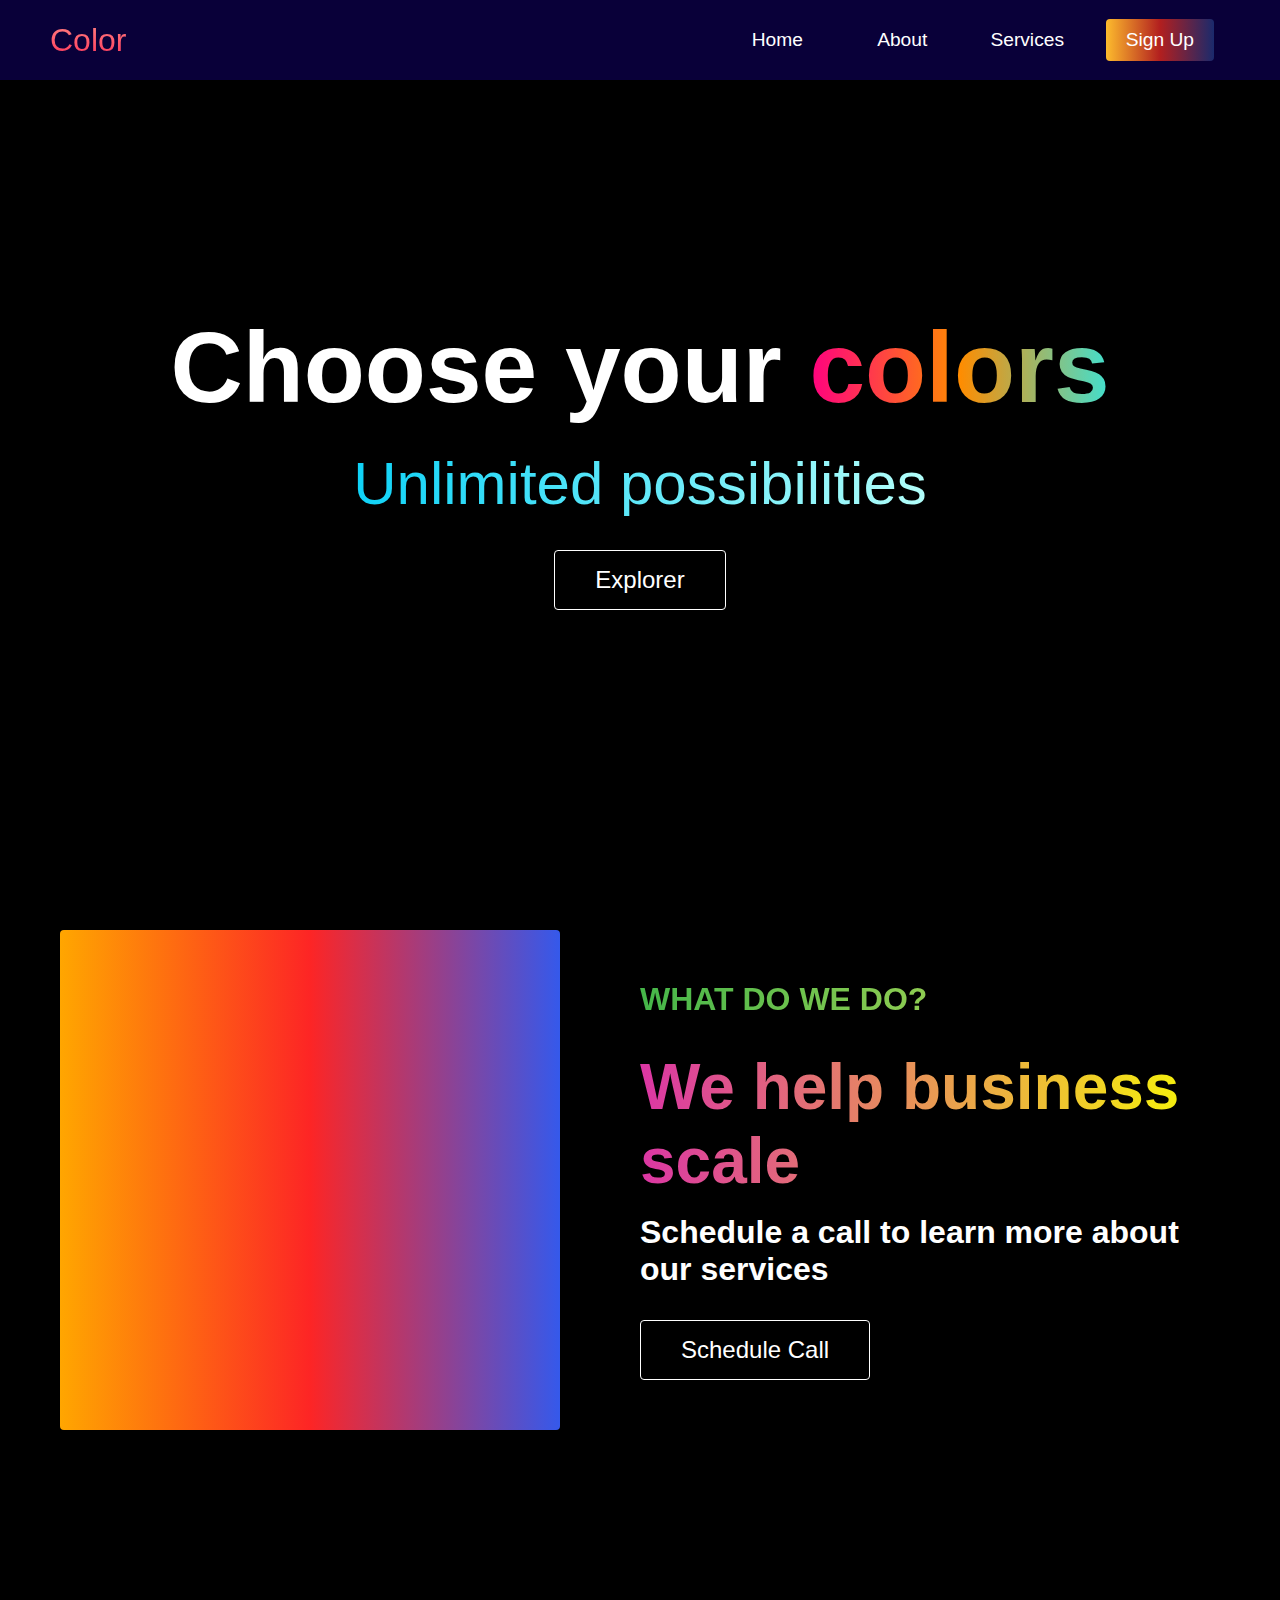
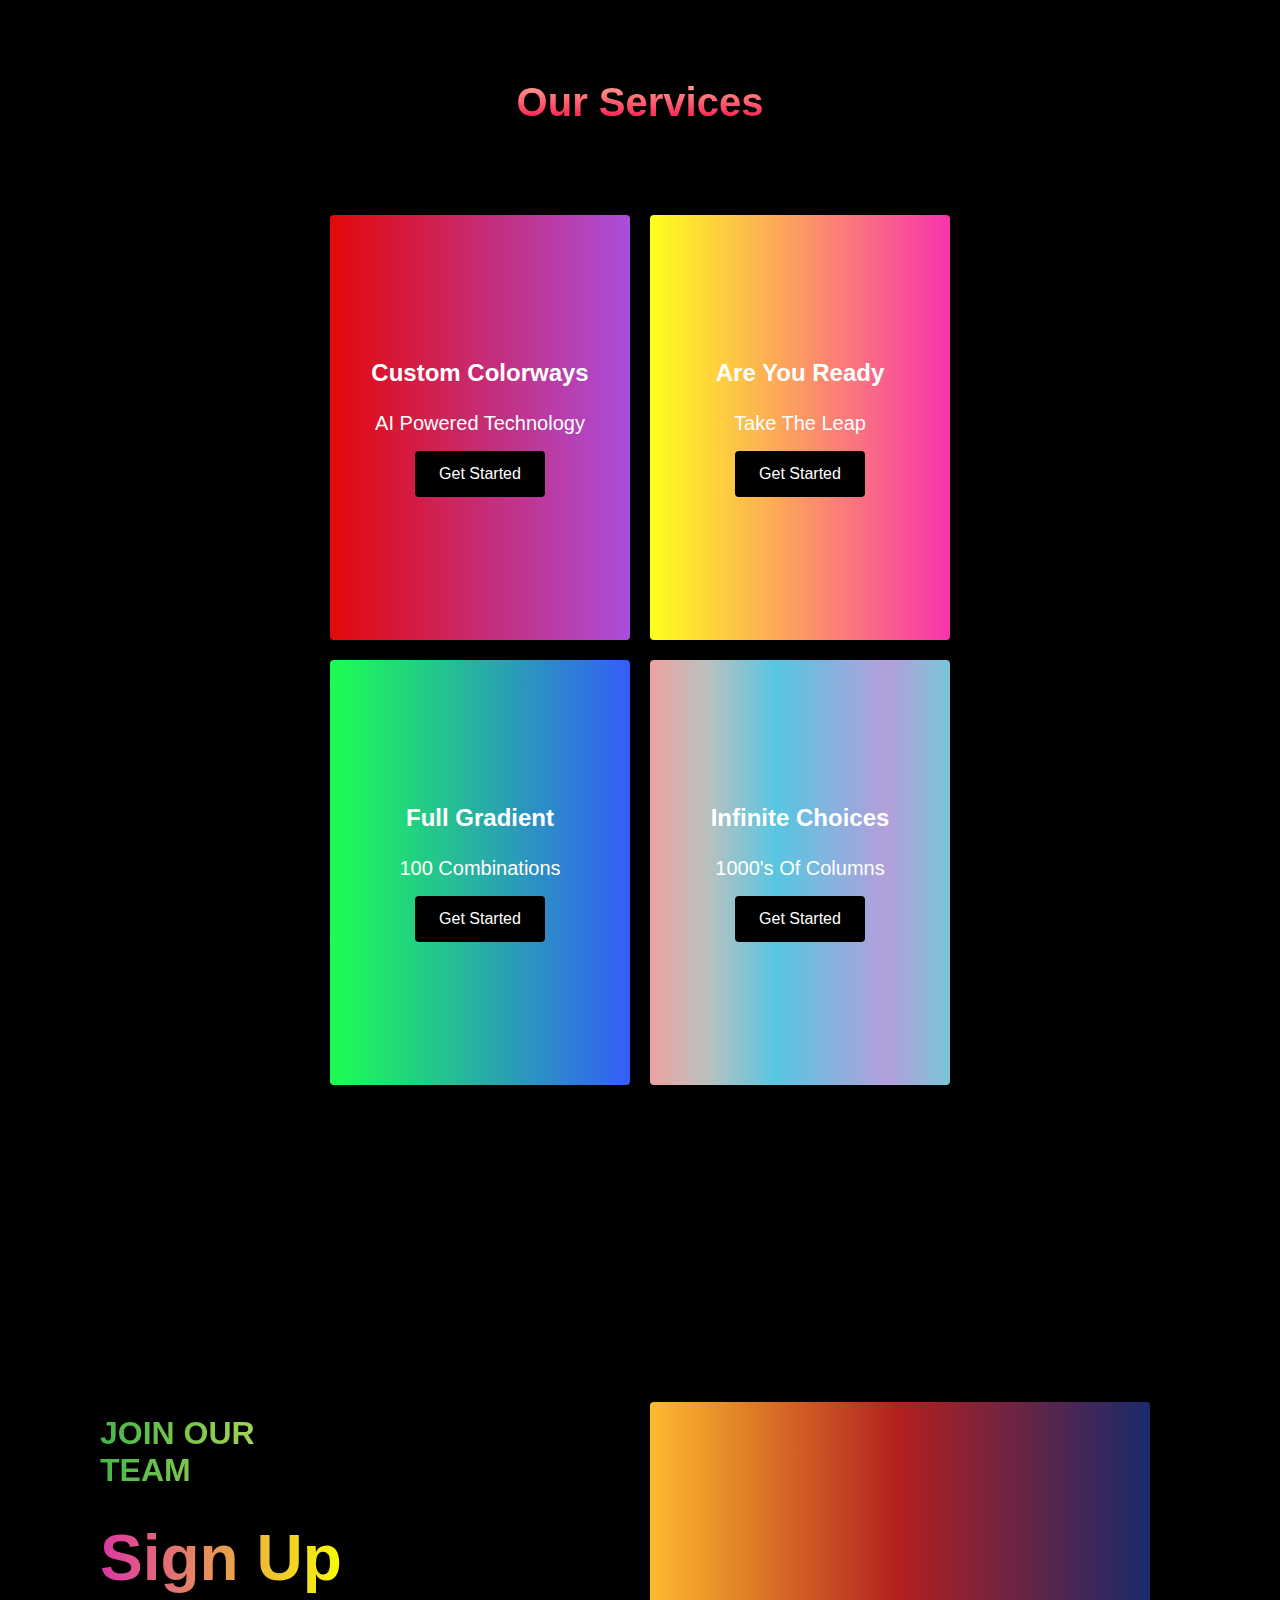
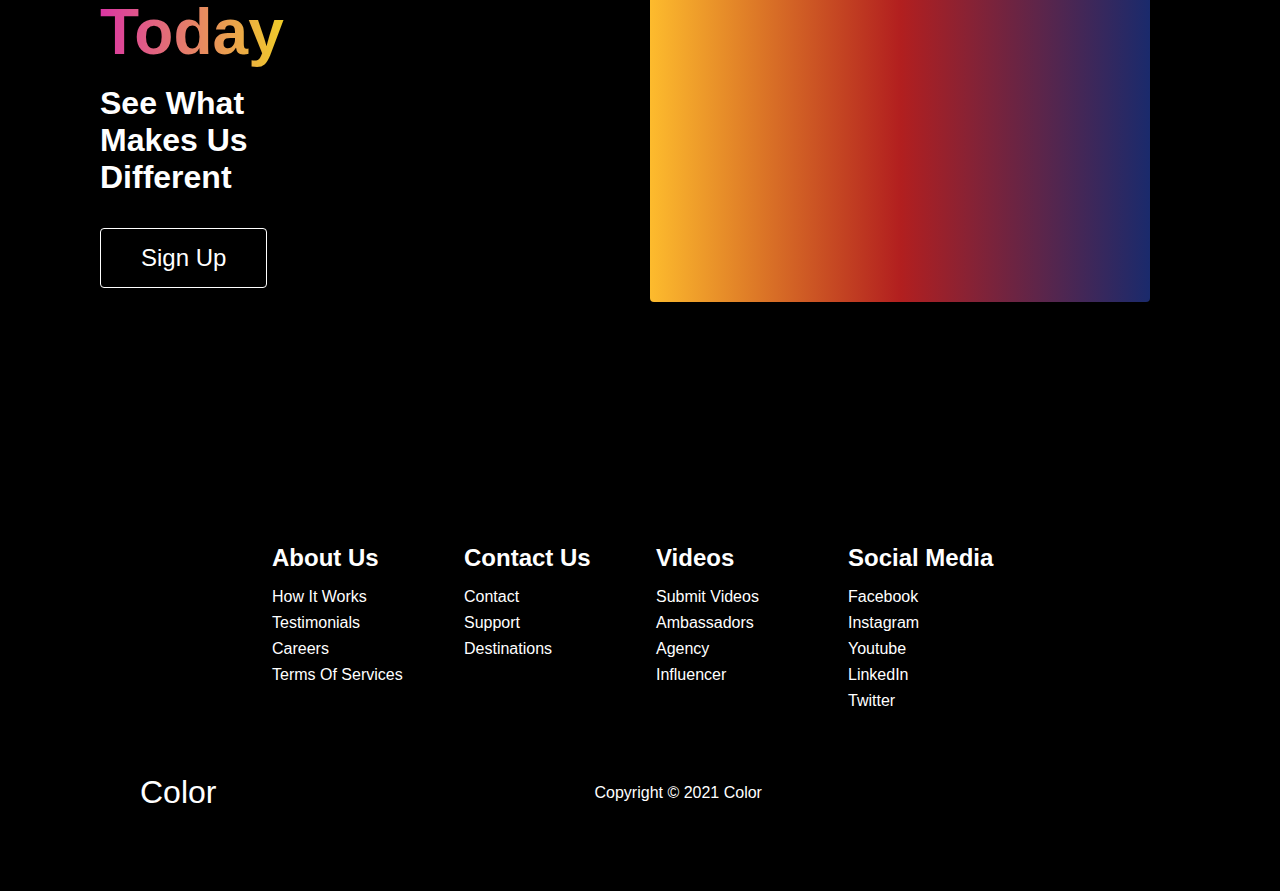
<file: Color website/index.html>
<!DOCTYPE html>
<html lang="en">

<head>
    <meta charset="UTF-8">
    <meta http-equiv="X-UA-Compatible" content="IE=edge">
    <meta name="viewport" content="width=device-width, initial-scale=1.0">
    <link rel="stylesheet" href="style.css">
    <!-- Font awesome link -->
    <link rel="stylesheet" href="https://pro.fontawesome.com/releases/v5.10.0/css/all.css"
    integrity="sha384-AYmEC3Yw5cVb3ZcuHtOA93w35dYTsvhLPVnYs9eStHfGJvOvKxVfELGroGkvsg+p" crossorigin="anonymous" />
    
    <title>Color</title>
</head>

<body>
    <!-- navbar -->

    <nav class="navbar">
        <div class="navbar-container">
            <a href="#home" id="navbar-logo">Color</a>
            <div class="navbar-toggle" id="mobile-menu">
                <span class="bar"></span>
                <span class="bar"></span>
                <span class="bar"></span>
            </div>
            <ul class="navbar-menu">
                <li class="navbar-item">
                    <a href="#home" class="navbar-links" id="home-page">Home</a>
                </li>
                <li class="navbar-item">
                    <a href="#about" class="navbar-links" id="about-page">About</a>
                </li>
                <li class="navbar-item">
                    <a href="#services" class="navbar-links" id="services-page">Services</a>
                </li>
                <li class="navbar-btn">
                    <a href="#sign-up" class="button" id="signup">Sign Up</a>
                </li>
            </ul>
        </div>
    </nav>

    <!-- hero section -->
    <div class="hero" id="home">
        <div class="hero-container">
            <h1 class="hero-heading">Choose your <span>colors</span></h1>
            <p class="hero-description">Unlimited possibilities</p>
            <button class="main-btn"><a href="#">Explorer</a></button>
        </div>
    </div>

    <!-- About -->

    <div class="main" id="about">
        <div class="main-container">
            <div class="main-img-container">
                <div class="main-img-card">
                    <i class="fas fa-layer-group"></i>
                </div>
            </div>
            <div class="main-content">
                <h1>What do we do?</h1>
                <h2>We help business scale</h2>
                <p>Schedule a call to learn more about our services</p>
                <button class="main-btn"><a href="#">Schedule Call</a></button>
            </div>
        </div>
    </div>

    <!-- services section -->

    <div class="services" id="services">
        <h1>Our Services</h1>
        <div class="services-wrapper">
            <div class="services-card">
                <h2>Custom Colorways</h2>
                <p>AI Powered Technology</p>
                <div id="services-btn"><button>Get Started</button></div>
            </div>
            <div class="services-card">
                <h2>Are You Ready</h2>
                <p>Take The Leap</p>
                <div id="services-btn"><button>Get Started</button></div>
            </div>
            <div class="services-card">
                <h2>Full Gradient</h2>
                <p>100 Combinations</p>
                <div id="services-btn"><button>Get Started</button></div>
            </div>
            <div class="services-card">
                <h2>Infinite Choices</h2>
                <p>1000's Of Columns</p>
                <div id="services-btn"><button>Get Started</button></div>
            </div>
        </div>
    </div>

    <!-- features section -->

    <div class="main" id="sign-up">
        <div class="main-container">
            <div class="main" id="about">
                <div class="main-container">
                    <div class="main-content">
                        <h1>Join our Team</h1>
                        <h2>Sign Up Today</h2>
                        <p>See What Makes Us Different</p>
                        <button class="main-btn"><a href="#">Sign Up</a></button>
                    </div>
                </div>
            </div>
            <div class="main-img-container">
                <div class="main-img-card" id="card-2">
                    <i class="fas fa-users"></i>
                </div>
            </div>
           
        </div>
    </div>

    <!-- footer -->

    <div class="footer-container">
        <div class="footer-links">
            <div class="footer-links-wrapper">
                <div class="footer-links-items">
                    <h2>About Us</h2>
                    <a href="/sign-up">How It Works</a>
                    <a href="/sign-up">Testimonials</a>
                    <a href="/sign-up">Careers</a>
                    <a href="/sign-up">Terms Of Services</a>
                </div>
                <div class="footer-links-items">
                    <h2>Contact Us</h2>
                    <a href="/sign-up">Contact</a>
                    <a href="/sign-up">Support</a>
                    <a href="/sign-up">Destinations</a>
                </div>
            </div>
            <div class="footer-links-wrapper">
                <div class="footer-links-items">
                    <h2>Videos</h2>
                    <a href="/sign-up">Submit Videos</a>
                    <a href="/sign-up">Ambassadors</a>
                    <a href="/sign-up">Agency</a>
                    <a href="/sign-up">Influencer</a>
                </div>
                <div class="footer-links-items">
                    <h2>Social Media</h2>
                    <a href="/sign-up">Facebook</a>
                    <a href="/sign-up">Instagram</a>
                    <a href="/sign-up">Youtube</a>
                    <a href="/sign-up">LinkedIn</a>
                    <a href="/sign-up">Twitter</a>
                </div>
           </div>
     </div>

     <section class="social-media">
         <div class="social-media-wrap">
             <div class="footer-logo">
                 <a href="/" id="footer-logo">Color</a>
             </div>
             <p class="website-rights">Copyright &copy; 2021 Color</p>
             <div class="social-icons">
                 <a href="" class="social-icon-link" target="_blank">
                    <i class="fab fa-facebook"></i>
                </a>
                 <a href="" class="social-icon-link">
                    <i class="fab fa-instagram"></i>
                </a>
                 <a href="" class="social-icon-link">
                    <i class="fab fa-youtube"></i>
                </a>
                 <a href="" class="social-icon-link">
                    <i class="fab fa-linkedin"></i>
                </a>
                 <a href="" class="social-icon-link">
                    <i class="fab fa-twitter"></i>
                </a>
             </div>
         </div>
     </section>
        
    </div>


    <script src="app.js"></script>
</body>

</html>
</file>
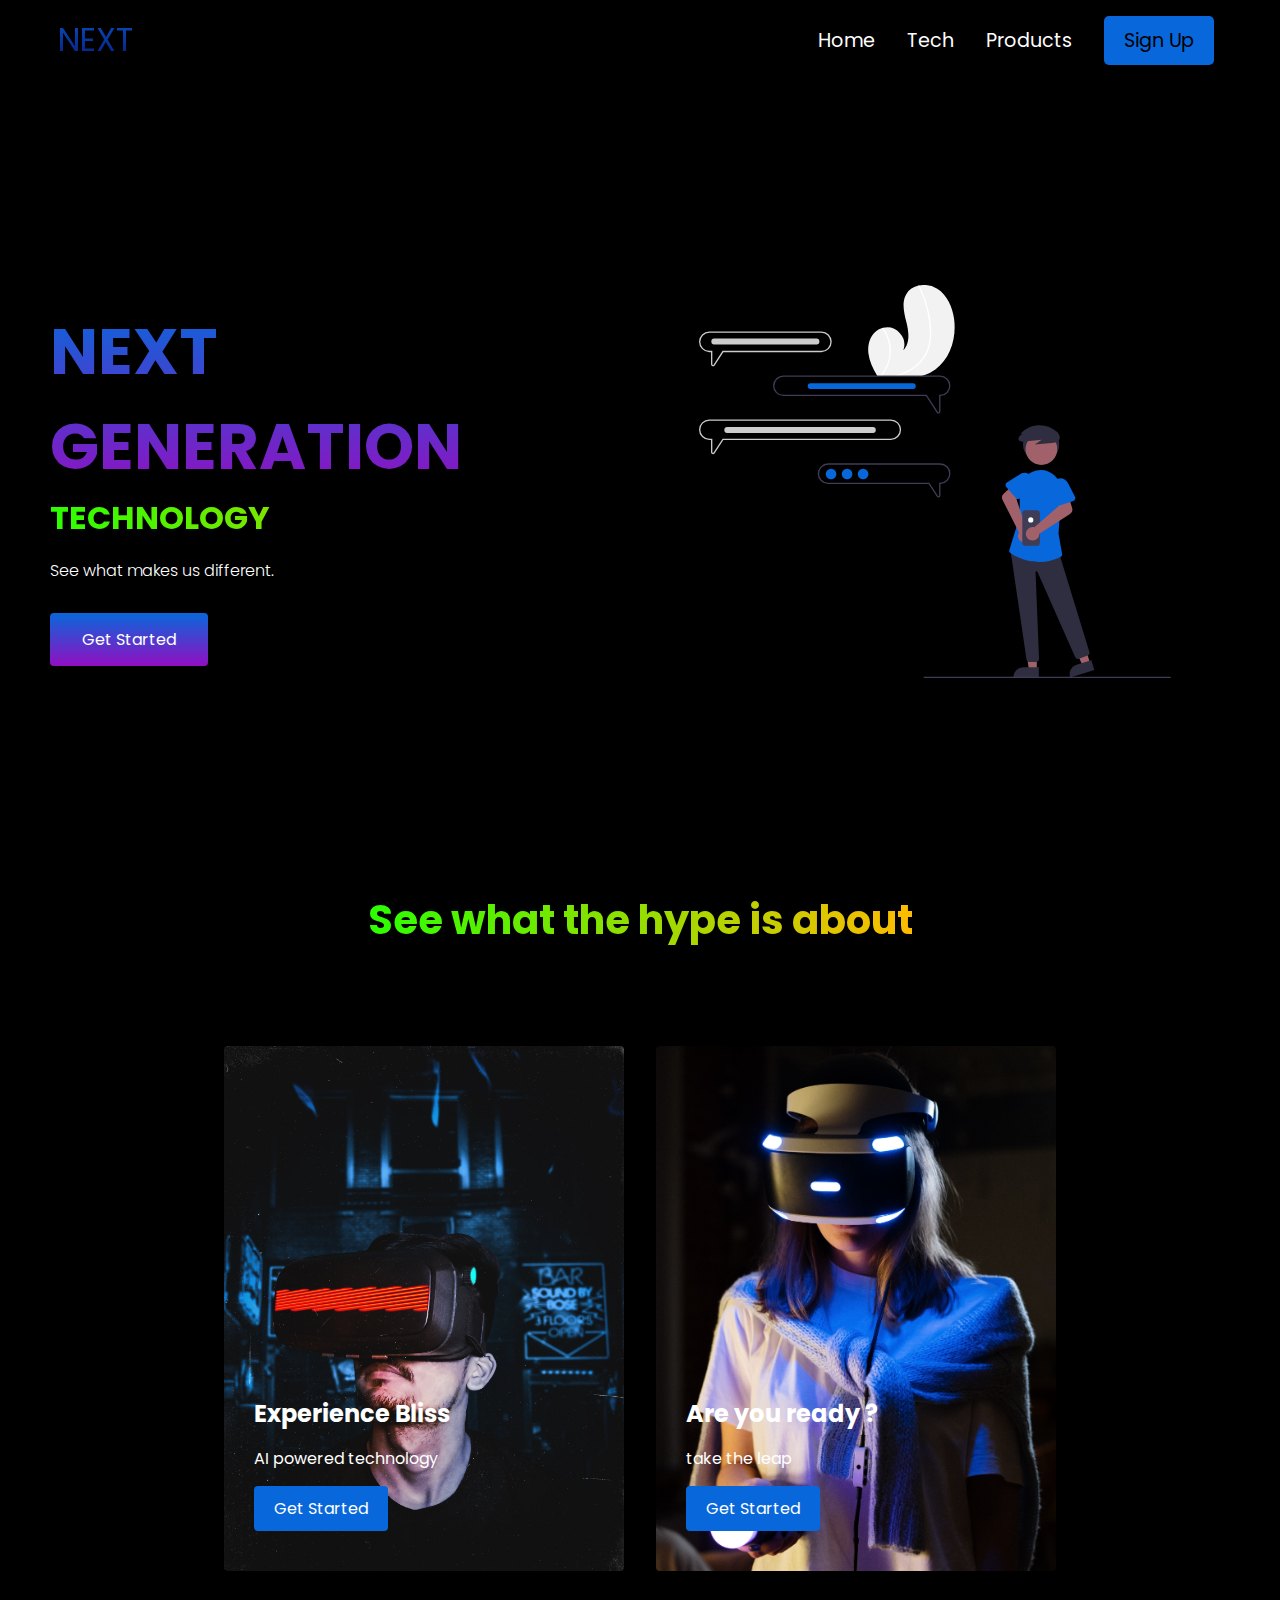
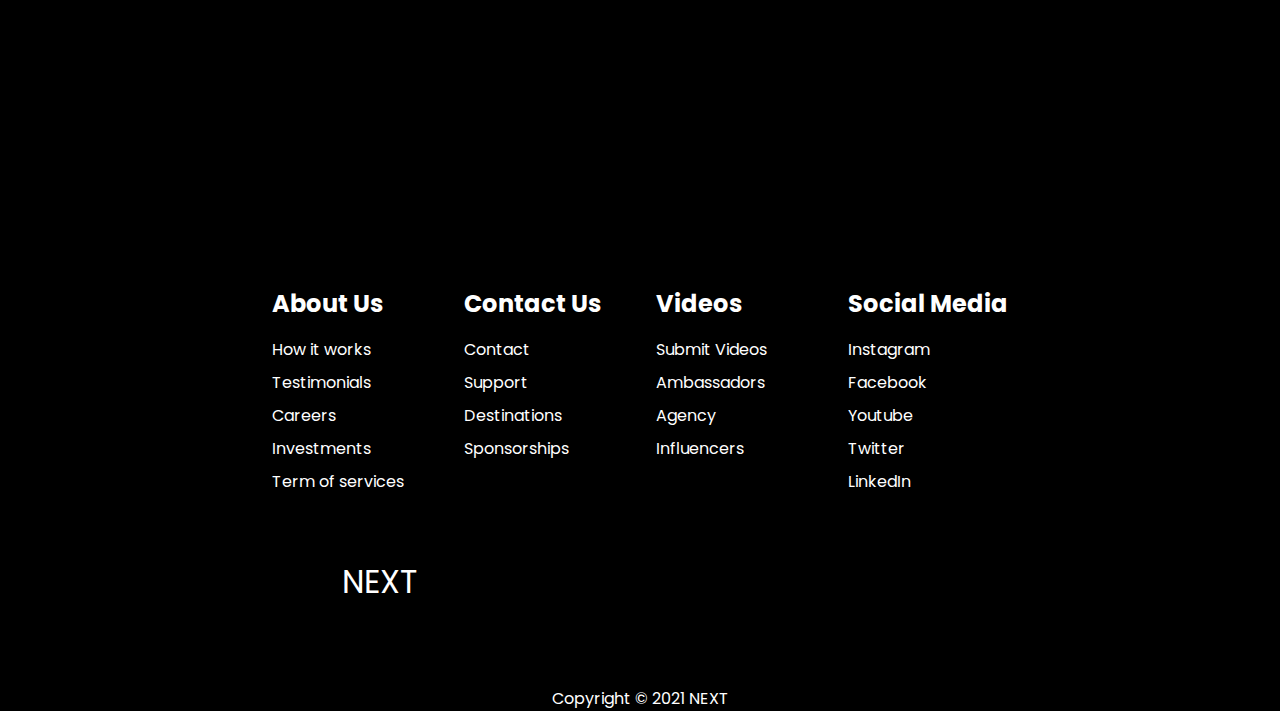
<file: Next Gen technology/index.html>
<!DOCTYPE html>
<html lang="en">
<head>
    <meta charset="UTF-8">
    <meta http-equiv="X-UA-Compatible" content="IE=edge">
    <meta name="viewport" content="width=device-width, initial-scale=1.0">

    <link rel="stylesheet" href="style.css">

    <link rel="stylesheet" href="https://pro.fontawesome.com/releases/v5.10.0/css/all.css"
    integrity="sha384-AYmEC3Yw5cVb3ZcuHtOA93w35dYTsvhLPVnYs9eStHfGJvOvKxVfELGroGkvsg+p" crossorigin="anonymous" />

    <title>Next Website</title>
</head>
<body>
    
    <!-- navbar section -->

    <nav class="navbar">
        <div class="navbar-container">
            <a href="/" id="navbar-logo">
                <i class="fas fa-gem"></i>NEXT</a>
            <div class="navbar-toggle" id="mobile-menu">
                <span class="bar"></span>
                <span class="bar"></span>
                <span class="bar"></span>
            </div>
            <ul class="navbar-menu">
                <li class="navbar-item">
                    <a href="index.html" class="navbar-link">Home</a>
                </li>
                <li class="navbar-item">
                    <a href="tech.html" class="navbar-link">Tech</a>
                </li>
                <li class="navbar-item">
                    <a href="" class="navbar-link">Products</a>
                </li>
                <li class="navbar-btn">
                    <a href="" class="button">Sign Up</a>
                </li>
            </ul>
        </div>
    </nav>

    <!-- hero section -->

    <div class="main">
        <div class="main-container">
            <div class="main-content">
                <h1>NEXT GENERATION</h1>
                <h2>TECHNOLOGY</h2>
                <p>See what makes us different.</p>
                <button class="main-btn"><a href="/">Get Started</a></button>
            </div>
            <div class="main-img-container">
                <img src="images/pic1.svg" alt="pic1" id="main-img">
            </div>
        </div>
    </div>

    <!-- services section -->

    <div class="services">
        <h1>See what the hype is about</h1>
        <div class="services-container">
            <div class="services-card">
                <h2>Experience Bliss</h2>
                <p>AI powered technology</p>
                <button>Get Started</button>
            </div>
            <div class="services-card">
                <h2>Are you ready ?</h2>
                <p>take the leap</p>
                <button>Get Started</button>
            </div>
        </div>
    </div>

    <!-- footer section -->

    <div class="footer-container">
        <div class="footer-links">
            <div class="footer-link-wrapper">
                <div class="footer-items">
                    <h2>About Us</h2>
                    <a href="">How it works</a>
                    <a href="">Testimonials</a>
                    <a href="">Careers</a>
                    <a href="">Investments</a>
                    <a href="">Term of services</a>
                </div>

                <div class="footer-items">
                    <h2>Contact Us</h2>
                    <a href="">Contact</a>
                    <a href="">Support</a>
                    <a href="">Destinations</a>
                    <a href="">Sponsorships</a>
                </div>

                <div class="footer-items">
                    <h2>Videos</h2>
                    <a href="">Submit Videos</a>
                    <a href="">Ambassadors</a>
                    <a href="">Agency</a>
                    <a href="">Influencers</a>
                </div>

                <div class="footer-items">
                    <h2>Social Media</h2>
                    <a href="">Instagram</a>
                    <a href="">Facebook</a>
                    <a href="">Youtube</a>
                    <a href="">Twitter</a>
                    <a href="">LinkedIn</a>
                </div>
            </div>
        </div>
        <div class="social-media">
            <div class="social-media-wrap">
                <div class="footer-logo">
                    <a href="" id="footer-logo"><i class="fas fa-gem"></i>NEXT</a>
                </div>
    
                <div class="social-icons">
                    <a href="" class="social-icon-link" target="_blank">
                        <i class="fab fa-facebook-f"></i>
                    </a>
                    <a href="" class="social-icon-link" target="_blank">
                        <i class="fab fa-instagram"></i>
                    </a>
                    <a href="" class="social-icon-link" target="_blank">
                        <i class="fab fa-linkedin"></i>
                    </a>
                    <a href="" class="social-icon-link" target="_blank">
                        <i class="fab fa-youtube"></i>
                    </a>
                    <a href="" class="social-icon-link" target="_blank">
                        <i class="fab fa-twitter"></i>
                    </a>

                    
                </div>
            </div>
        </div>
    </div>

    <div class="rights">
        <p class="website-right">Copyright &copy; 2021 NEXT</p>

    </div>

    <script src="app.js"></script>
</body>
</html>
</file>
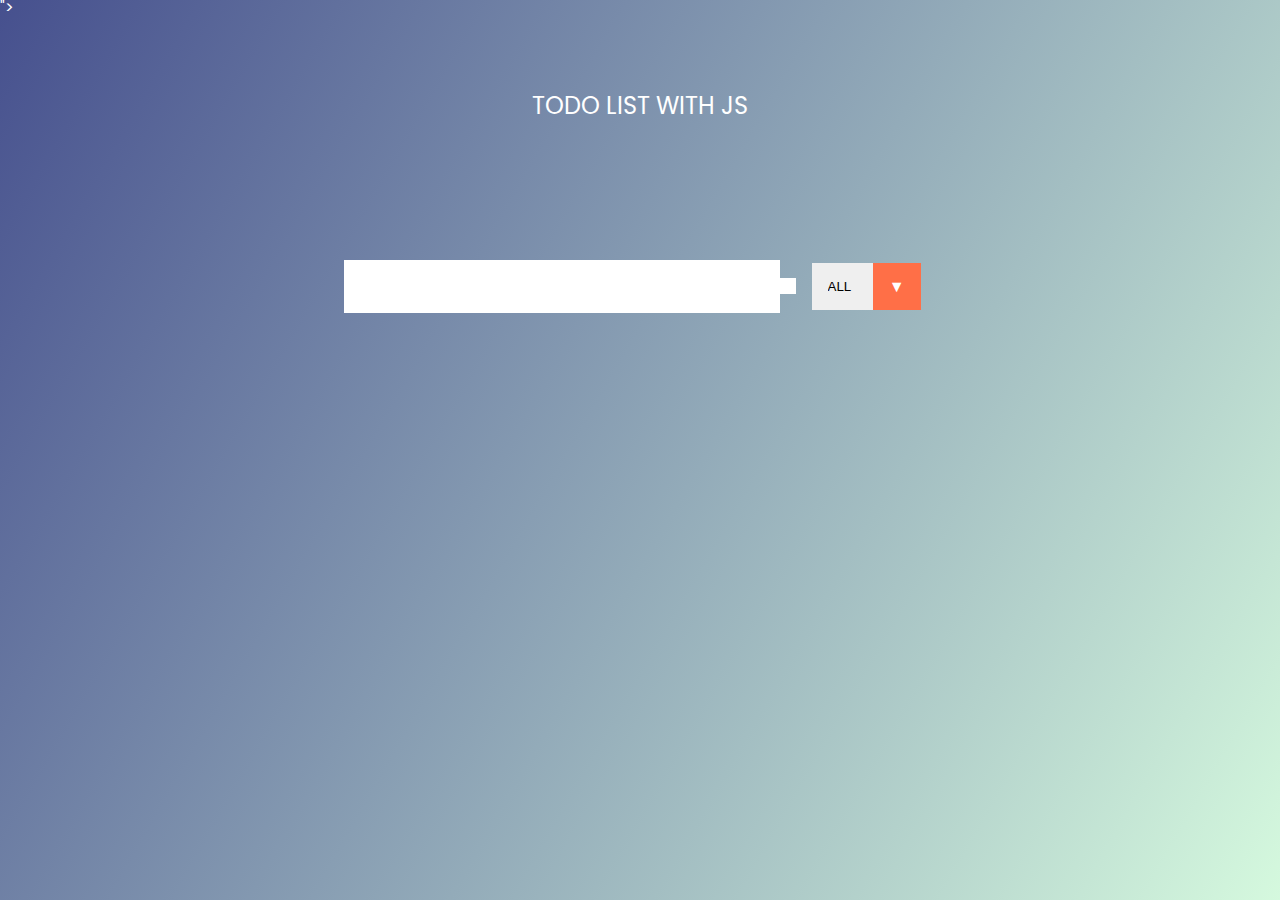
<file: TODO list/index.html>
<!DOCTYPE html>
<html lang="en">

<head>
    <meta charset="UTF-8">
    <meta http-equiv="X-UA-Compatible" content="IE=edge">
    <meta name="viewport" content="width=device-width, initial-scale=1.0">

    <link rel="stylesheet" href="https://cdnjs.cloudflare.com/ajax/libs/font-awesome/5.15.3/css/all.min.css"
        integrity="sha512-iBBXm8fW90+nuLcSKlbmrPcLa0OT92xO1BIsZ+ywDWZCvqsWgccV3gFoRBv0z+8dLJgyAHIhR35VZc2oM/gI1w=="
        crossorigin="anonymous" referrerpolicy="no-referrer" />">
    <link rel="stylesheet" href="style.css">
    <link rel="preconnect" href="https://fonts.googleapis.com">
    <link rel="preconnect" href="https://fonts.gstatic.com" crossorigin>


    <title>todo list</title>

    <link href="https://fonts.googleapis.com/css2?family=Poppins:wght@500&display=swap" rel="stylesheet">

</head>

<body>

    <header>
        <h1>TODO LIST WITH JS</h1>
    </header>

    <form>
        <input type="text" class="todo-input">
        <button class="todo-button" type="submit">
            <i class="fas fa-plus-square"></i>
        </button>

        <div class="select">
            <select name="todos" class="filter-todo">
                <option value="all">ALL</option>
                <option value="completed">completed</option>
                <option value="uncompleted">uncompleted</option>
            </select>
        </div>

    </form>
    <div class="todo-container">
        <ul class="todo-list"></ul>
    </div>


    <script src="app.js"></script>
</body>

</html>
</file>
<file: Color website/style.css>
* {
  box-sizing: border-box;
  margin: 0;
  padding: 0;
  font-family: "Segoe UI", Tahoma, Geneva, Verdana, sans-serif;
  scroll-behavior: smooth;
}

.navbar {
  background: rgb(9, 0, 57);
  height: 80px;
  display: flex;
  justify-content: center;
  align-items: center;
  font-size: 1.2rem;
  position: sticky;
  top: 0;
  z-index: 999;
}

.navbar-container {
  display: flex;
  justify-content: space-between;
  height: 80px;
  z-index: 1;
  width: 100%;
  max-width: 1300px;
  margin: 0 auto;
  padding: 0 50px;
}

#navbar-logo {
  background-color: #ff8177;
  background-image: linear-gradient(to top, #ff0844 0%, #ffb199 100%);
  background-size: 100%;
  -webkit-background-clip: text;
  -moz-background-clip: text;
  -webkit-text-fill-color: transparent;
  -moz-text-fill-color: transparent;
  display: flex;
  align-items: center;
  cursor: pointer;
  text-decoration: none;
  font-size: 2rem;
}

.navbar-menu {
  display: flex;
  align-items: center;
  list-style: none;
}

.navbar-item {
  height: 80px;
}

.navbar-links {
  color: white;
  display: flex;
  align-items: center;
  justify-content: center;
  width: 125px;
  text-decoration: none;
  height: 100%;
}

.navbar-btn {
  display: flex;
  justify-content: center;
  align-items: center;
  padding: 0 1rem;
  width: 100%;
}

.button:hover {
  animation: shake 1s cubic-bezier(0.36, 0.07, 0.19, 0.97) both;
  transform: translate3d(0, 0, 0);
  backface-visibility: hidden;
  perspective: 1000px;
}

@keyframes shake {
  10%,
  90% {
    transform: translate3d(-1px, 0, 0);
  }

  20%,
  80% {
    transform: translate3d(2px, 0, 0);
  }

  30%,
  50%,
  70% {
    transform: translate3d(-4px, 0, 0);
  }

  40%,
  60% {
    transform: translate3d(4px, 0, 0);
  }
}

.button {
  display: flex;
  justify-content: center;
  align-items: center;
  text-decoration: none;
  padding: 10px 20px;
  height: 100%;
  width: 100%;
  border: none;
  outline: none;
  border-radius: 4px;
  /* HOW TO MAKE THE GRADIENT BACKGROUND IN THE BUTTON */
  background: #1a2a6c; /* fallback for old browsers */
  background: -webkit-linear-gradient(
    to right,
    #fdbb2d,
    #b21f1f,
    #1a2a6c
  ); /* Chrome 10-25, Safari 5.1-6 */
  background: linear-gradient(
    to right,
    #fdbb2d,
    #b21f1f,
    #1a2a6c
  ); /* W3C, IE 10+/ Edge, Firefox 16+, Chrome 26+, Opera 12+, Safari 7+ */

  /* ---------------------------------------------------------------- */
  color: white;
  transition: all 0.3s ease;
}

.navbar-links:hover {
  color: #ffc400;
  transition: all 0.5s ease;
}

@media screen and (max-width: 768px) {
  .navbar-container {
    display: flex;
    justify-content: space-between;
    height: 80px;
    z-index: 1;
    width: 100%;
    max-width: 1300px;
    padding: 0;
  }

  .navbar-menu {
    display: grid;
    grid-template-columns: auto;
    margin: 0;
    width: 100%;
    position: absolute;
    top: -1000px;
    opacity: 1;
    transition: all 0.5s ease;
    z-index: -1;
    background: rgb(9, 0, 57);
  }

  .navbar-menu.active {
    background: rgb(9, 0, 57);
    top: 100%;
    opacity: 1;
    transition: all 0.5s ease;
    z-index: 99;
    height: 60vh;
    font-size: 1.6rem;
  }

  #navbar-logo {
    padding-left: 25px;
  }

  .navbar-toggle .bar {
    width: 25px;
    height: 3px;
    margin: 5px auto;
    transition: all 0.5s ease-in-out;
    background: white;
  }

  .navbar-item {
    width: 100%;
  }

  .navbar-links {
    text-align: center;
    padding: 2rem;
    width: 100%;
    display: table;
  }

  .navbar-btn {
    padding-bottom: 2rem;
  }

  .button {
    display: flex;
    justify-content: center;
    align-items: center;
    width: 80%;
    height: 80px;
    margin: 0;
  }

  #mobile-menu {
    position: absolute;
    top: 20%;
    right: 5%;
    transform: translate(5%, 20%);
    cursor: pointer;
  }

  .navbar-toggle .bar {
    display: block;
  }

  #mobile-menu.is-active .bar:nth-child(2) {
    opacity: 0;
  }
  #mobile-menu.is-active .bar:nth-child(1) {
    transform: translateY(8px) rotate(45deg);
  }
  #mobile-menu.is-active .bar:nth-child(3) {
    transform: translateY(-8px) rotate(-45deg);
  }
}

/* hero section */

.hero {
  background: #000000;
  background: linear-gradient(to right, #161616 #000000);
  padding: 200px 0;
}

.hero-container {
  display: flex;
  flex-direction: column;
  justify-content: center;
  align-items: center;
  max-width: 1200px;
  margin: 0 auto;
  height: 90%;
  text-align: center;
  padding: 30px;
}

.hero-heading {
  font-size: 100px;
  margin-bottom: 24px;
  color: white;
}

.hero-heading span {
  background: #40e0d0; /* fallback for old browsers */
  background: -webkit-linear-gradient(
    to right,
    #ff0080,
    #ff8c00,
    #40e0d0
  ); /* Chrome 10-25, Safari 5.1-6 */
  background: linear-gradient(
    to right,
    #ff0080,
    #ff8c00,
    #40e0d0
  ); /* W3C, IE 10+/ Edge, Firefox 16+, Chrome 26+, Opera 12+, Safari 7+ */
  -webkit-background-clip: text;
  -moz-background-clip: text;
  -webkit-text-fill-color: transparent;
  -moz-text-fill-color: transparent;
  background-size: 100%;
}

.hero-description {
  font-size: 60px;
  background: #b2fefa; /* fallback for old browsers */
  background: -webkit-linear-gradient(
    to right,
    #0ed2f7,
    #b2fefa
  ); /* Chrome 10-25, Safari 5.1-6 */
  background: linear-gradient(
    to right,
    #0ed2f7,
    #b2fefa
  ); /* W3C, IE 10+/ Edge, Firefox 16+, Chrome 26+, Opera 12+, Safari 7+ */
  -webkit-background-clip: text;
  -moz-background-clip: text;
  -webkit-text-fill-color: transparent;
  -moz-text-fill-color: transparent;
}

/* this is the js border-bottom for the links on the nav */
.highlight {
  border-bottom: 4px solid #ffc400;
}

@media screen and (max-width: 768px) {
  .hero-heading {
    font-size: 60px;
  }

  .hero-description {
    font-size: 40px;
  }
}

/* About section */

.main {
  background-color: rgb(0, 0, 0);
  padding: 5rem 0;
}

.main-container {
  display: grid;
  grid-template-columns: 1fr 1fr;
  align-items: center;
  justify-content: center;
  margin: 0 auto;
  height: 90%;
  z-index: 1;
  width: 100%;
  max-width: 1300px;
  padding: 0 50px;
}

.main-content {
  color: rgb(255, 255, 255);
  width: 100%;
}

.main-content h1 {
  font-size: 2rem;
  background: #dce35b; /* fallback for old browsers */
  background: -webkit-linear-gradient(
    to right,
    #45b649,
    #dce35b
  ); /* Chrome 10-25, Safari 5.1-6 */
  background: linear-gradient(
    to right,
    #45b649,
    #dce35b
  ); /* W3C, IE 10+/ Edge, Firefox 16+, Chrome 26+, Opera 12+, Safari 7+ */

  background-size: 100%;
  -webkit-background-clip: text;
  -moz-background-clip: text;
  -webkit-text-fill-color: transparent;
  -moz-text-fill-color: transparent;
  background-size: 100%;
  -webkit-background-clip: text;
  -moz-background-clip: text;
  -webkit-text-fill-color: transparent;
  -moz-text-fill-color: transparent;
  text-transform: uppercase;
  margin-bottom: 32px;
}

.main-content h2 {
  font-size: 4rem;
  background: #f7ff00; /* fallback for old browsers */
  background: -webkit-linear-gradient(
    to right,
    #db36a4,
    #f7ff00
  ); /* Chrome 10-25, Safari 5.1-6 */
  background: linear-gradient(
    to right,
    #db36a4,
    #f7ff00
  ); /* W3C, IE 10+/ Edge, Firefox 16+, Chrome 26+, Opera 12+, Safari 7+ */

  -webkit-background-clip: text;
  -moz-background-clip: text;
  -webkit-text-fill-color: transparent;
  -moz-text-fill-color: transparent;
}

.main-content p {
  margin-top: 1rem;
  font-size: 2rem;
  font-weight: 700;
}

.main-btn {
  font-size: 1.5rem;
  background: transparent;
  padding: 15px 40px;
  border: solid 0.5px white;
  border-radius: 4px;
  margin-top: 2rem;
  cursor: pointer;
  position: relative;
  transition: all 0.35s;
  outline: none;
}

.main-btn a {
  position: relative;
  z-index: 2;
  color: white;
  text-decoration: none;
}

/* FOR THE HOVER ELEMENT */

.main-btn::after {
  position: absolute;
  content: "";
  top: 0;
  left: 0;
  width: 0;
  height: 100%;
  background: #43cea2; /* fallback for old browsers */
  background: -webkit-linear-gradient(
    to right,
    #185a9d,
    #43cea2
  ); /* Chrome 10-25, Safari 5.1-6 */
  background: linear-gradient(
    to right,
    #185a9d,
    #43cea2
  ); /* W3C, IE 10+/ Edge, Firefox 16+, Chrome 26+, Opera 12+, Safari 7+ */

  transition: all 0.35s;
  border-radius: 4px;
}

.main-btn:hover {
  color: white;
}

.main-btn:hover:after {
  width: 100%;
}

.main-img-container {
  text-align: center;
}

.main-img-card {
  margin: 10px;
  height: 500px;
  width: 500px;
  border-radius: 4px;
  display: flex;
  flex-direction: column;
  justify-content: center;
  color: white;
  background-image: linear-gradient(to right, #ffa600, #fd2525, #3559eb);
}

.fa-layer-group,
.fa-users {
  font-size: 14rem;
}

#card-2 {
  background: #1a2a6c; /* fallback for old browsers */
  background: -webkit-linear-gradient(
    to right,
    #fdbb2d,
    #b21f1f,
    #1a2a6c
  ); /* Chrome 10-25, Safari 5.1-6 */
  background: linear-gradient(to right, #fdbb2d, #b21f1f, #1a2a6c);
}

/* mobile responsive */

@media screen and (max-width: 1100px) {
  .main-container {
    display: grid;
    grid-template-columns: 1fr;
    align-items: center;
    justify-content: center;
    width: 100%;
    margin: auto;
    height: 90%;
  }

  .main-img-container {
    display: flex;
    justify-content: center;
  }

  .main-img-card {
    height: 425px;
    width: 425px;
  }

  .main-container {
    text-align: center;
    margin-bottom: 4rem;
  }

  .main-content h1 {
    font-size: 2.5rem;
    margin-top: 2rem;
  }

  .main-content h2 {
    font-size: 3rem;
  }

  .main-content p {
    margin-top: 1rem;
    font-size: 1.5rem;
  }
}

@media screen and (max-width: 480px) {
  .main-img-card {
    width: 250px;
    height: 250px;
  }

  .fa-users,
  .fa-layer-group {
    font-size: 4rem;
  }

  .main-content h1 {
    font-size: 2rem;
    margin-top: 3rem;
  }

  .main-content h2 {
    font-size: 2rem;
  }

  .main-content p {
    margin-top: 2rem;
  }

  .main-btn {
    padding: 12px 36px;
    margin: 2.5rem 0;
  }
}

/* services section */

.services {
  background: black;
  display: flex;
  flex-direction: column;
  justify-content: center;
  align-items: center;
  height: 100%;
  padding: 10rem 0;
}

.services h1 {
  background-color: #ff8177;
  background-image: linear-gradient(to top, #ff0844 0%, #ffb199 100%);
  background-size: 100%;
  -webkit-background-clip: text;
  -moz-background-clip: text;
  -webkit-text-fill-color: transparent;
  -moz-text-fill-color: transparent;
  margin-bottom: 5rem;
  font-size: 2.5rem;
}

.services-wrapper {
  display: grid;
  grid-template-columns: 1fr 1fr 1fr 1fr;
  grid-template-rows: 1fr;
}

.services-card {
  margin: 10px;
  height: 425px;
  width: 300px;
  border-radius: 4px;
  display: flex;
  flex-direction: column;
  justify-content: center;
  align-items: center;
  color: white;
  background-image: linear-gradient(to right, #e40808 0%, #aa4edc 100%);
  transition: 0.3s ease-in;
}

.services-card:nth-child(2) {
  background: #00c3ff; /* fallback for old browsers */
  background: -webkit-linear-gradient(
    to right,
    #ffff1c,
    #fd2be1
  ); /* Chrome 10-25, Safari 5.1-6 */
  background: linear-gradient(
    to right,
    #ffff1c,
    #f833ac
  ); /* W3C, IE 10+/ Edge, Firefox 16+, Chrome 26+, Opera 12+, Safari 7+ */
}

.services-card:nth-child(3) {
  background: #00c3ff; /* fallback for old browsers */
  background: -webkit-linear-gradient(
    to right,
    #1cff64,
    #2b47fd
  ); /* Chrome 10-25, Safari 5.1-6 */
  background: linear-gradient(
    to right,
    #1cff51,
    #335ef8
  ); /* W3C, IE 10+/ Edge, Firefox 16+, Chrome 26+, Opera 12+, Safari 7+ */
}

.services-card:nth-child(4) {
  background-image: linear-gradient(
    to right,
    #eea2a2 0%,
    #bbc1bf 19%,
    #57c6e1 42%,
    #b49fda 79%,
    #7ac5d8 100%
  );
}

.services-card h2 {
  text-align: center;
}

.services-card p {
  text-align: center;
  margin-top: 25px;
  font-size: 20px;
}

.services-btn {
  display: flex;
  justify-content: center;
}

.services-card button {
  color: white;
  padding: 14px 24px;
  border: none;
  outline: none;
  border-radius: 4px;
  background: rgb(0, 0, 0);
  font-size: 1rem;
  margin-top: 16px;
}

.services-card button:hover {
  cursor: pointer;
}

.services-card:hover {
  transform: scale(1.075);
  transition: 0.3s ease-in;
  cursor: pointer;
}

@media screen and (max-width: 1300px) {
  .services-wrapper {
    grid-template-columns: 1fr 1fr;
  }
}

@media screen and (max-width: 768px) {
  .services-wrapper {
    grid-template-columns: 1fr;
  }
}

/* footer */

.footer-container {
  background-color: rgb(0, 0, 0);
  padding: 5rem 0;
  display: flex;
  flex-direction: column;
  justify-content: center;
  align-items: center;
}

#footer-logo {
  color: white;
  display: flex;
  align-items: center;
  cursor: pointer;
  text-decoration: none;
  font-size: 2rem;
}

.footer-links {
  width: 100%;
  max-width: 1000px;
  display: flex;
  justify-content: center;
}

.footer-links-wrapper {
  display: flex;
}

.footer-links-items {
  display: flex;
  flex-direction: column;
  align-items: flex-start;
  margin: 16px;
  text-align: left;
  width: 160px;
  box-sizing: border-box;
}

.footer-links-items h2 {
  margin-bottom: 16px;
  color: white;
}

.footer-links-items a {
  color: white;
  text-decoration: none;
  margin-bottom: 0.5rem;
}

.footer-links-items a:hover {
  color: rgb(162, 162, 162);
  transition: 0.3s ease-out;
}

.social-icon-link {
  color: white;
  font-size: 24px;
  text-decoration: none;
}

.social-media {
  max-width: 1000px;
  width: 100%;
}

.social-media-wrap {
  display: flex;
  justify-content: space-between;
  align-items: center;
  width: 100%;
  max-width: 1000px;
  margin: 40px auto 0 auto;
}

.social-icon {
  display: flex;
  justify-content: center;
  align-items: center;
  width: 24px;
  text-decoration: none;
}

.website-rights {
  color: white;
}

@media screen and (max-width: 820px) {
  .footer-links {
    padding-top: 2rem;
  }

  #footer-logo {
    margin-bottom: 2rem;
  }

  .website-rights {
    margin-bottom: 2rem;
  }

  .footer-links-wrapper {
    flex-direction: column;
  }

  .social-media-wrap {
    flex-direction: column;
  }
}
@media screen and (max-width: 480px) {
  .footer-links-items {
    margin: 0;
    padding: 10px;
    width: 100%;
  }
}
</file>
<file: Next Gen technology/style.css>
@import url("https://fonts.googleapis.com/css2?family=Poppins&display=swap");

* {
  margin: 0;
  padding: 0;
  box-sizing: border-box;
  font-family: "Poppins", sans-serif;
}

.navbar {
  background-color: black;
  height: 80px;
  display: flex;
  justify-content: center;
  align-items: center;
  font-size: 1.2rem;
  position: sticky;
  top: 0;
  z-index: 999;
}

.navbar-container {
  display: flex;
  justify-content: space-between;
  height: 80px;
  z-index: 1;
  width: 100%;
  max-width: 1300px;
  margin: 0 auto;
  padding: 0 50px;
}

#navbar-logo {
  background-color: #0867da;
  background-image: linear-gradient(to top, #080465 0%, #0867da 100%);
  background-size: 100%;
  -webkit-background-clip: text;
  -moz-background-clip: text;
  -webkit-text-fill-color: transparent;
  -moz-text-fill-color: transparent;
  display: flex;
  align-items: center;
  cursor: pointer;
  text-decoration: none;
  font-size: 2rem;
}

.fa-gem {
  margin-right: 0.5rem;
}

.navbar-menu {
  display: flex;
  align-items: center;
  list-style: none;
  text-align: center;
}

.navbar-item {
  height: 40px;
}

.navbar-link {
  color: white;
  display: flex;
  align-items: center;
  justify-content: center;
  text-decoration: none;
  padding: 0 1rem;
  height: 100%;
}

.navbar-btn {
  display: flex;
  justify-content: center;
  align-items: center;
  padding: 0 1rem;
  width: 100%;
}

.button {
  display: flex;
  justify-content: center;
  align-items: center;
  text-decoration: none;
  padding: 10px 20px;
  height: 100%;
  width: 100%;
  border: none;
  outline: none;
  border-radius: 5px;
  background: #0867da;
  color: black;
}

.button:hover {
  background: #0867da86;
  transition: all 0.3s ease;
}

.navbar-link:hover {
  border-bottom: 1px solid white;
  transition: all 0.3s ease;
}

@media screen and (max-width: 960px) {
  .navbar-container {
    display: flex;
    justify-content: space-between;
    height: 80px;
    z-index: 1;
    width: 100%;
    max-width: 1300px;
    padding: 0;
  }

  .navbar-menu {
    display: grid;
    grid-template-columns: auto;
    margin: 0;
    width: 100%;
    position: absolute;
    top: -1000px;
    opacity: 0;
    transition: all 0.5s ease;
    height: 50vh;
    z-index: -1;
  }

  .navbar-menu.active {
    background: black;
    top: 100%;
    opacity: 1;
    transition: all 0.5s ease;
    z-index: 99;
    height: 50vh;
    font-size: 1.6rem;
  }

  #navbar-logo {
    padding-left: 25px;
  }

  .navbar-toggle .bar {
    width: 25px;
    height: 3px;
    margin: 5px auto;
    transition: all 0.3s ease-in-out;
    background: white;
  }

  .navbar-item {
    width: 100%;
  }

  .navbar-link {
    text-align: center;
    padding: 2rem;
    width: 100%;
    display: table;
  }

  #mobile-menu {
    position: absolute;
    top: 20%;
    right: 5%;
    transform: translate(5%, 20%);
  }

  .navbar-btn {
    padding-bottom: 2rem;
  }

  .button {
    display: flex;
    justify-content: center;
    align-items: center;
    width: 80%;
    height: 80px;
    margin: 0;
  }

  .navbar-toggle .bar {
    display: block;
    cursor: pointer;
  }

  #mobile-menu.is-active .bar:nth-child(2) {
    opacity: 0;
  }

  #mobile-menu.is-active .bar:nth-child(1) {
    transform: translateY(8px) rotate(45deg);
  }

  #mobile-menu.is-active .bar:nth-child(3) {
    transform: translateY(-8px) rotate(-45deg);
  }
}

/* hero section */

.main {
  background-color: black;
}

.main-container {
  display: grid;
  grid-template-columns: 1fr 1fr;
  align-items: center;
  justify-self: center;
  margin: 0 auto;
  height: 90vh;
  background-color: black;
  z-index: 1;
  width: 100%;
  max-width: 1300px;
  padding: 0 50px;
}

.main-content h1 {
  font-size: 4rem;
  background-color: #0867da;
  background-image: linear-gradient(to top, #920fc2 0%, #0867da 100%);
  background-size: 100%;
  -webkit-background-clip: text;
  -moz-background-clip: text;
  -webkit-text-fill-color: transparent;
  -moz-text-fill-color: transparent;
}

.main-content h2 {
  font-size: 2rem;
  background-color: #0867da;
  background-image: linear-gradient(to right, #2bff00 0%, #ffbb00 100%);
  background-size: 100%;
  -webkit-background-clip: text;
  -moz-background-clip: text;
  -webkit-text-fill-color: transparent;
  -moz-text-fill-color: transparent;
}

.main-content p {
  margin-top: 1rem;
  font-size: 1rem;
  font-weight: 300;
  color: white;
}

.main-btn {
  font-size: 1rem;
  background-image: linear-gradient(to top, #920fc2 0%, #0867da 100%);
  padding: 14px 32px;
  margin-top: 30px;
  border-radius: 4px;
  border: none;
  color: white;
  cursor: pointer;
  position: relative;
  transition: all 0.35s;
  outline: none;
}

.main-btn a {
  color: white;
  text-decoration: none;
  position: relative;
  z-index: 2;
}

.main-btn:after {
  position: absolute;
  content: "";
  top: 0;
  left: 0;
  width: 0;
  height: 100%;
  background: #080465;
  transition: all 0.35s;
  border-radius: 4px;
}

.main-content:hover {
  color: white;
}

.main-btn:hover:after {
  width: 100%;
}

.main-img-container {
  text-align: center;
}

#main-img {
  height: 80%;
  width: 80%;
}

@media screen and (max-width: 768px) {
  .main-container {
    display: grid;
    grid-template-columns: auto;
    align-items: center;
    justify-self: center;
    width: 100%;
    margin: 0 auto;
    height: 90vh;
  }

  .main-content {
    text-align: center;
    margin-bottom: 4rem;
  }

  .main-content h1 {
    font-size: 3rem;
    margin-top: 2rem;
  }

  .main-content h2 {
    font-size: 2rem;
  }

  .main-content p {
    margin-top: 1rem;
    font-size: 1rem;
  }
}

@media screen and (max-width: 480px) {
  .main-content h1 {
    font-size: 2rem;
    margin-top: 2rem;
  }

  .main-content h2 {
    font-size: 1.5rem;
  }

  .main-content p {
    margin-top: 1.5rem;
    font-size: 1rem;
  }

  .main-btn {
    padding: 12px 36px;
    margin: 2.5rem 0;
  }
}

/* services section */

.services {
  background: black;
  display: flex;
  flex-direction: column;
  align-items: center;
  height: 100vh;
}

.services h1 {
  background-color: #0867da;
  background-image: linear-gradient(to right, #2bff00 0%, #ffbb00 100%);
  background-size: 100%;
  margin-bottom: 5rem;
  font-size: 2.5rem;
  -webkit-background-clip: text;
  -moz-background-clip: text;
  -webkit-text-fill-color: transparent;
  -moz-text-fill-color: transparent;
}

.services-container {
  display: flex;
  justify-content: center;
  flex-wrap: wrap;
}

.services-card {
  margin: 1rem;
  height: 525px;
  width: 400px;
  border-radius: 4px;
  background: url("images/pic3.jpg");
  background-size: cover;
  position: relative;
  color: white;
}

.services-card:nth-child(2) {
  background: url("images/pic4.jpg");
  background-size: cover;
}

.services h2 {
  position: absolute;
  top: 350px;
  left: 30px;
}

.services-card p {
  position: absolute;
  top: 400px;
  left: 30px;
}

.services-card button {
  color: white;
  padding: 10px 20px;
  border: none;
  outline: none;
  border-radius: 4px;
  background: #0867da;
  position: absolute;
  top: 440px;
  left: 30px;
  font-size: 1rem;
  cursor: pointer;
}

.services-card:hover {
  transform: scale(1.075);
  transition: 0.3s ease-in;
  cursor: pointer;
}

@media screen and (max-width: 960px) {
  .services {
    height: 1600px;
  }

  .services h1 {
    font-size: 2rem;
    margin-top: 12rem;
  }
}

@media screen and (max-width: 480px) {
  .services {
    height: 1400px;
  }

  .services h1 {
    font-size: 1.2rem;
  }

  .services-card {
    width: 300px;
  }
}

/* footer  */

.footer-container {
  background-color: black;
  padding: 5rem 0;
  display: flex;
  flex-direction: column;
  justify-content: center;
  align-items: center;
}

#footer-logo {
  color: white;
  display: flex;
  align-items: center;
  cursor: pointer;
  text-decoration: none;
  font-size: 2rem;
}

.footer-links {
  width: 100%;
  max-width: 1000px;
  display: flex;
  justify-content: center;
}

.footer-link-wrapper {
  display: flex;
}

.footer-items {
  display: flex;
  flex-direction: column;
  align-items: flex-start;
  margin: 16px;
  text-align: left;
  width: 160px;
  box-sizing: border-box;
}

.footer-items h2 {
  margin-bottom: 16px;
}

.footer-items > h2 {
  color: white;
}

.footer-items a {
  color: white;
  text-decoration: none;
  margin-bottom: 0.5rem;
}

.footer-items a:hover {
  color: #acacac;
  transition: 0.3s ease-out;
}

/* social icons */

.social-icon-link {
  color: white;
  font-size: 24px;
}

.social-media {
  max-width: 1000px;
  width: 100%;
}

.social-media-wrap {
  display: flex;
  justify-content: space-around;
  align-items: center;
  width: 90%;
  max-width: 1000px;
  margin: 40px auto 0 auto;
}

.social-icons {
  display: flex;
  justify-content: space-between;
  align-items: center;
  width: 240px;
}

.social-logo {
  color: white;
  justify-self: flex-start;
  margin-left: 20px;
  cursor: pointer;
  text-decoration: none;
  font-size: 2rem;
  display: flex;
  align-items: center;
  margin-bottom: 16px;
}

.rights {
  background-color: black;
  color: white;
  display: flex;
  justify-content: center;
}
@media screen and (max-width: 820px) {
  .footer-links {
    padding-top: 2rem;
  }

  #footer-logo {
    margin-bottom: 2rem;
  }

  .website-right {
    margin-bottom: 2rem;
  }

  .footer-link-wrapper {
    flex-direction: column;
  }

  .social-media-wrap {
    flex-direction: column;
  }
}

@media screen and (max-width: 480px) {
  .footer-items {
    margin: 0;
    padding: 10px;
    width: 100%;
  }
}
</file>
<file: TODO list/style.css>
/* http://meyerweb.com/eric/tools/css/reset/ 
   v2.0 | 20110126
   License: none (public domain)
*/

html, body, div, span, applet, object, iframe,
h1, h2, h3, h4, h5, h6, p, blockquote, pre,
a, abbr, acronym, address, big, cite, code,
del, dfn, em, img, ins, kbd, q, s, samp,
small, strike, strong, sub, sup, tt, var,
b, u, i, center,
dl, dt, dd, ol, ul, li,
fieldset, form, label, legend,
table, caption, tbody, tfoot, thead, tr, th, td,
article, aside, canvas, details, embed, 
figure, figcaption, footer, header, hgroup, 
menu, nav, output, ruby, section, summary,
time, mark, audio, video {
	margin: 0;
	padding: 0;
	border: 0;
	font-size: 100%;
	font: inherit;
	vertical-align: baseline;
}
/* HTML5 display-role reset for older browsers */
article, aside, details, figcaption, figure, 
footer, header, hgroup, menu, nav, section {
	display: block;
}
body {
	line-height: 1;
}
ol, ul {
	list-style: none;
}
blockquote, q {
	quotes: none;
}
blockquote:before, blockquote:after,
q:before, q:after {
	content: '';
	content: none;
}
table {
	border-collapse: collapse;
	border-spacing: 0;
}

body{
    background-image: linear-gradient(120deg, #46508e, #d5f9de);
    color: rgb(255, 255, 255);
    font-family: 'Poppins', sans-serif;
    min-height: 100vh;
}

header{
    font-size: 1.5rem;
}

header,form{
    min-height: 20vh;
    display: flex;
    justify-content: center;
    align-items: center;
}

form input, form button{
    padding: 0.5rem;
    font-size: 2rem;
    border: none;
    background: white;
}

form button{
    color: rgb(238, 71, 71);
    background: white;
    cursor: pointer;
    transition: all 0.3s ease;
}

form button:hover{
    background: rgb(238, 71, 71);
    color: white;
}

.todo-container{
    display: flex;
    justify-content: center;
    align-items: center;
    border-radius: 10px;
}

.todo-list{
    min-width: 30%;
    list-style: none;
}

.todo{
    margin: 0.5rem;
    background: white;
    color: black;
    font-size: 1.5rem;
    display: flex;
    justify-content: space-between;
    align-items: center;
    transition: all 0.5s ease;
}

.todo li{
    flex: 1;
}

.trash-btn, .complete-btn{
    background: #160862;
    color: white;
    border: none;
    pad: 2rem;
    cursor: pointer;
    font-size: 1.75rem;
}

.complete-btn{
    background: rgb(255, 37, 37);
}

.todo-item{
    padding: 0rem 0.5rem;
}

.fa-trash, .fa-check{
    pointer-events: none;
}

.completed{
    text-decoration: line-through;
    opacity: 0.5;
}

.fall{
    transform: translateY(8rem) rotateZ(20deg);
    opacity: 0;
}

select{
    -webkit-appearance: none;
    -moz-appearance: none;
    appearance: none;
    outline: none;
    border: none;
    padding: 1rem;
}

.select{
    margin: 1rem;
    position: relative;
    overflow: hidden;
}

.select::after{
    content: "\25BC";
    position: absolute;
    background: #ff6f47;
    top: 0;
    right: 0;
    padding: 1rem;
    pointer-events: none;
    transition: all 0.3s ease;
}

.select:hover::after{
    background: white;
    color: #ff6f47;
}
</file>
